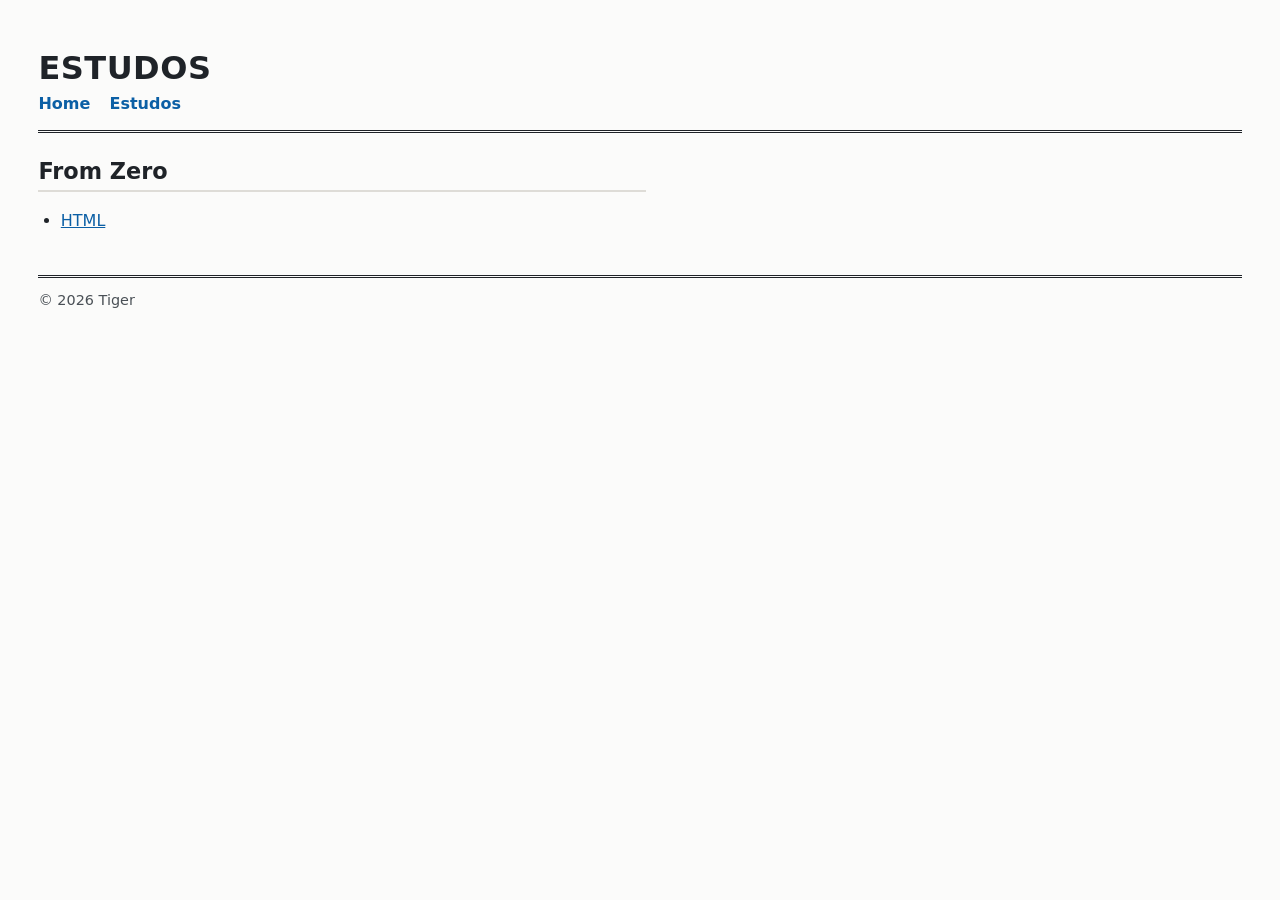
<file: Progamação/ESTUDOS/index.html>
<!DOCTYPE html>
<html lang="pt-BR">
<head>
    <meta charset="UTF-8">
    <meta name="viewport" content="width=device-width, initial-scale=1.0">
    <title>Estudos — From Zero</title>
    <link rel="icon" type="image/png" href="../assets/imgs/pfp.png">
    <link rel="stylesheet" href="../assets/css/base.css">
    <link rel="stylesheet" href="css/estilo.css">
    <script src="js/main.js" defer></script>
</head>
<body>
    <header>
        <h1>ESTUDOS</h1>
        <nav>
            <ul>
                <li><a href="../PORTIFÓLIO/index.html">Home</a></li>
                <li><a href="index.html">Estudos</a></li>
            </ul>
        </nav>
    </header>

    <main>
        <section>
            <h2>From Zero</h2>
            <ul>
                <li><a href="html.html">HTML</a></li>
            </ul>
        </section>
    </main>

    <footer>
        <p>© 2026 Tiger</p>
    </footer>
</body>
</html>
</file>
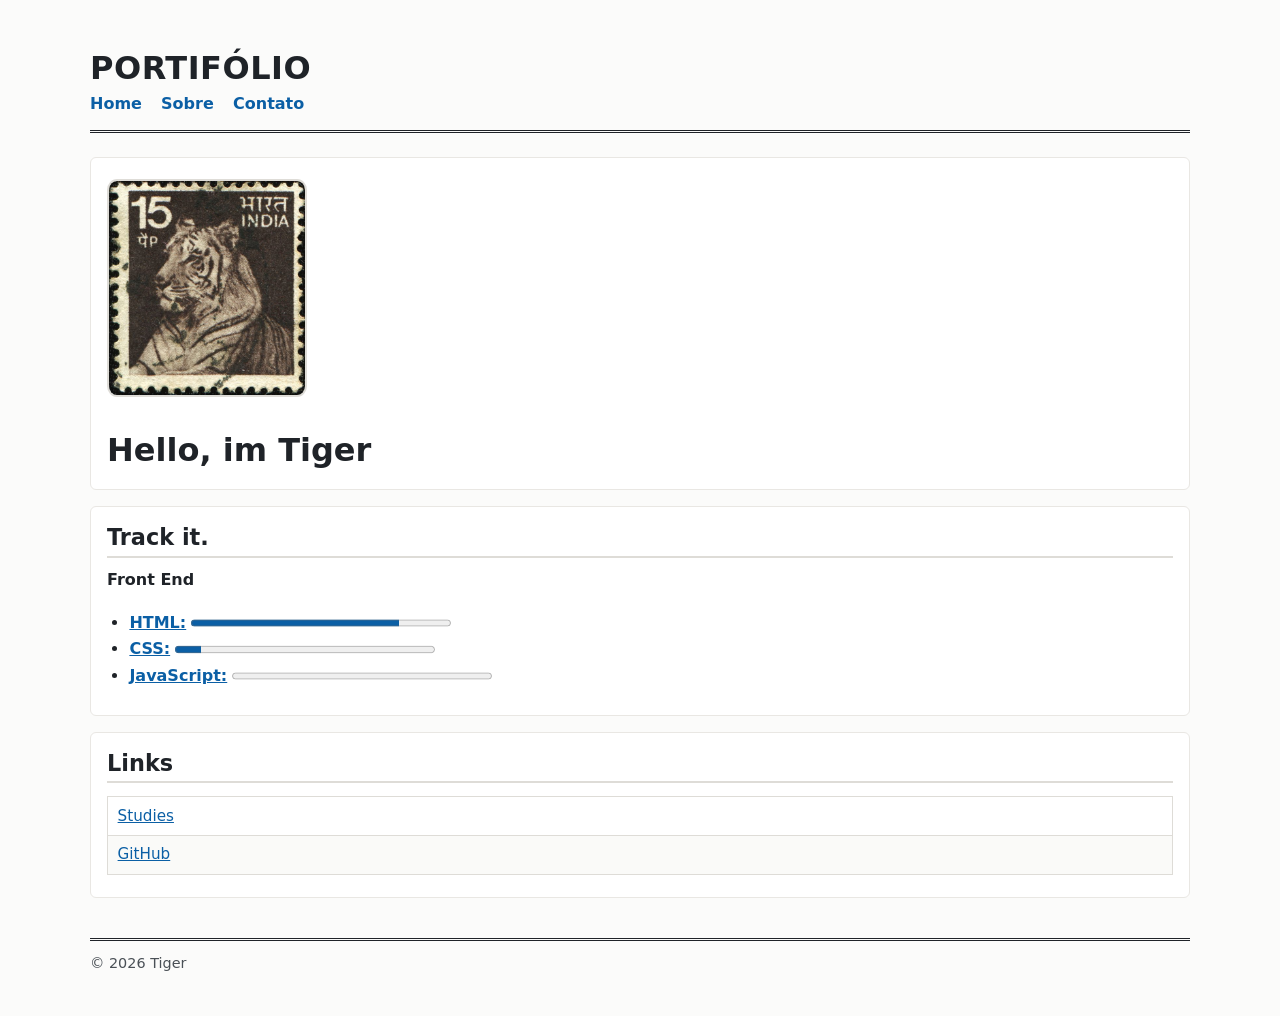
<file: Progamação/PORTIFÓLIO/index.html>
<!DOCTYPE html>
<html lang="pt-BR">

<head>
    <meta charset="UTF-8">
    <meta name="viewport" content="width=device-width, initial-scale=1.0">
    <title>Portfólio</title>
    <link rel="icon" type="image/png" href="../assets/imgs/pfp.png">
    <link rel="stylesheet" href="../assets/css/base.css">
    <link rel="stylesheet" href="css/estilo.css">
    <script src="js/main.js" defer></script>
</head>

<body>
    <header>
        <h1>PORTIFÓLIO</h1>
        <nav>
            <ul>
                <li><a href="index.html">Home</a></li>
                <li><a href="sobre.html">Sobre</a></li>
                <li><a href="contato.html">Contato</a></li>
            </ul>
        </nav>
    </header>

    <main>
        <section>
            <p><img src="../assets/imgs/pfp.png" alt="Foto de perfil de Tiger" width="200" height="200"></p>
            <h1>Hello, im <b>Tiger</b></h1>
        </section>

        <section>
            <h2>Track it.</h2>
            <p class="legenda">Front End</p>
            <ul>
                <li><label for="prog-html"><a href="../ESTUDOS/html.html">HTML:</a></label>
                    <progress id="prog-html" value="80" max="100">20%</progress>
                </li>
                <li><label for="prog-css"><a href="../ESTUDOS/css.html">CSS:</a></label>
                    <progress id="prog-css" value="10" max="100">0%</progress>
                </li>
                <li><label for="prog-js"><a href="../ESTUDOS/js.html">JavaScript:</a></label>
                    <progress id="prog-js" value="0" max="100">0%</progress>
                </li>
            </ul>
        </section>

        <section>
            <h2>Links</h2>
            <table>
                <tr>
                    <td><a href="../ESTUDOS/index.html">Studies</a></td>
                </tr>
                <tr>
                    <td><a href="https://github.com/Thiagojss">GitHub</a></td>
                </tr>
            </table>
        </section>
    </main>

    <footer>
        <p>© 2026 Tiger</p>
    </footer>
</body>

</html>

<!--
    Anotações de referência

    Favicon
    <link rel="icon" type="image/png" href="../assets/imgs/pfp.png">

    Barra de progresso nos estudos
    <p>
        <label for="prog-html">Progresso em HTML:</label>
        <progress id="prog-html" value="80" max="100">80%</progress>
    </p>
-->
</file>
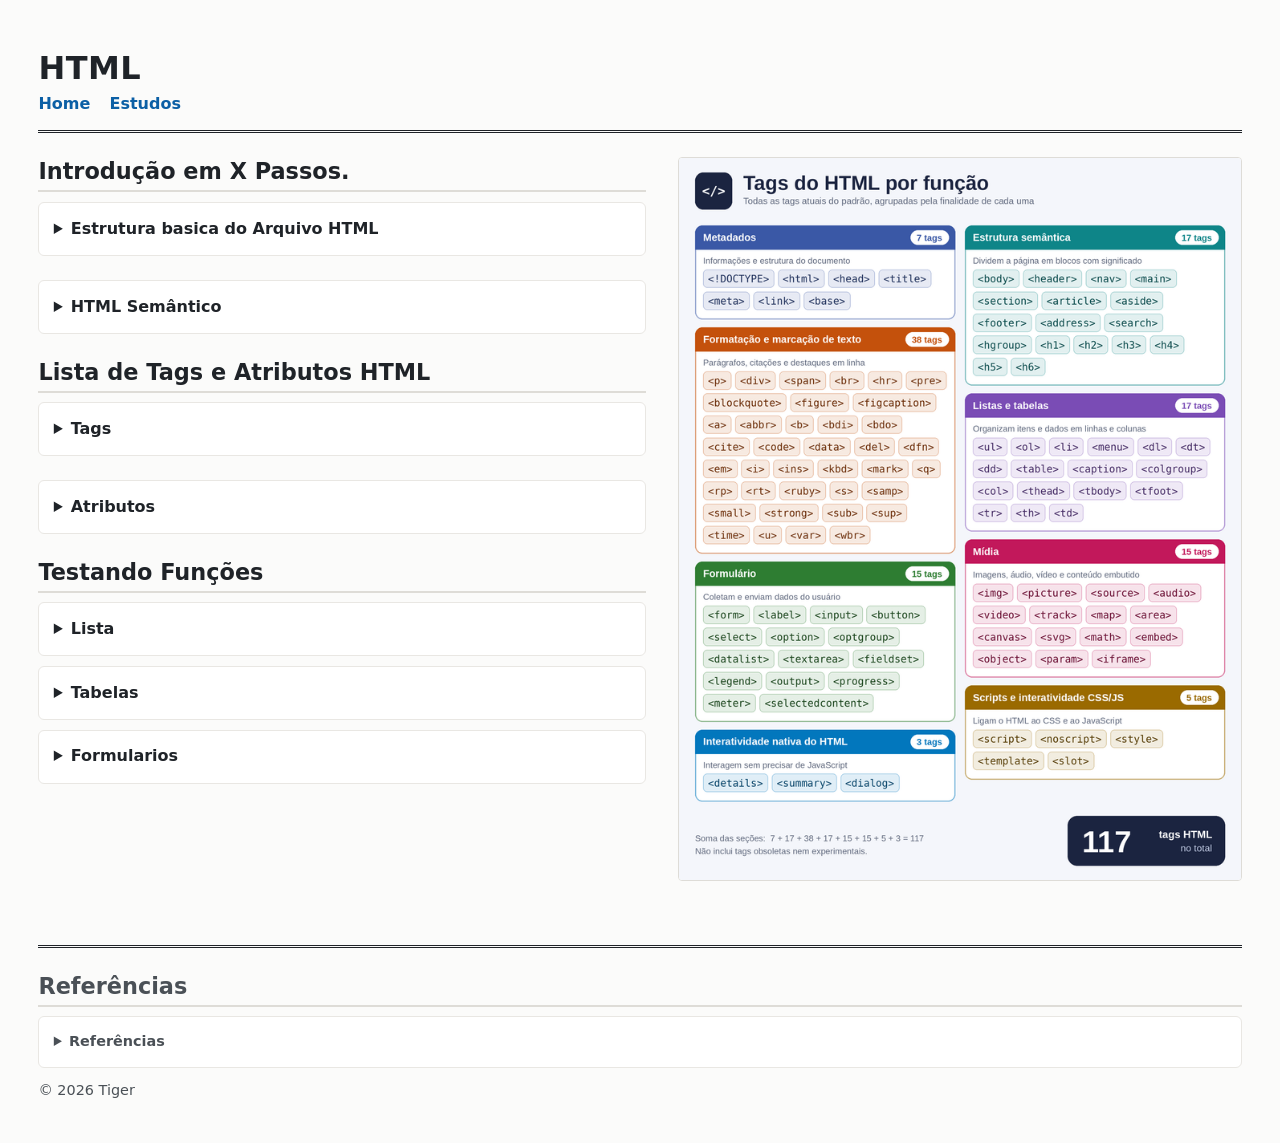
<file: Progamação/ESTUDOS/css.html>
<!DOCTYPE html>
<html lang="pt-BR">
<head>
    <meta charset="UTF-8">
    <meta name="viewport" content="width=device-width, initial-scale=1.0">
    <title>HTML — Estudos</title>
    <link rel="icon" type="image/png" href="../assets/imgs/pfp.png">
    <link rel="stylesheet" href="../assets/css/base.css">
    <link rel="stylesheet" href="css/estilo.css">
    <script src="js/main.js" defer></script>
</head>
<body>
    <header>
        <h1>HTML</h1>
        <nav>
            <ul>
                <li><a href="../PORTIFÓLIO/index.html">Home</a></li>
                <li><a href="index.html">Estudos</a></li>
            </ul>
        </nav>
    </header>

    <main>
        <aside class="referencia">
            <img src="imgs/tagshtml.png" alt="Folha de referência com todas as tags HTML">
        </aside>

        <section>
            <h2>Introdução em X Passos.</h2>
            <details>
                <summary>Estrutura basica do Arquivo HTML</summary>
                <h3>Estrutura e Sintaxe.</h3>
                <p>HTML, Hyper Text Markup Language, responsável por estruturar o conteúdo de uma página web, como <b>links, textos, marcações, imagens, etc</b>. Composto por elementos representados por <b>&lt;tags&gt;</b>.</p>
                <img src="imgs/Estrutura HTML.png" alt="Estrutura padrão de um documento HTML">
                <p>Acima mostra uma estrutura básica de um documento HTML, essas tags presentes na imagens estão presentes em todos os documentos HTML em sua origem.</p>
                <dl>
                    <dt><b>&lt;!DOCTYPE html&gt;</b></dt>
                    <dd>Declaração do tipo de documento, informa ao navegador que o documento é um arquivo HTML5.</dd>
                    <dt><b>&lt;html&gt;</b></dt>
                    <dd>Elemento raiz do documento HTML, envolve todo o conteúdo da página.</dd>
                    <dt><b>&lt;head&gt;</b></dt>
                    <dd>Contém informações sobre o documento, como título, metadados e links para arquivos externos.</dd>
                    <dt><b>&lt;body&gt;</b></dt>
                    <dd>Contém o conteúdo visível da página, como texto, imagens, links e outros elementos.</dd>
                </dl>
                <p>Cada tag tem uma função específica e pode conter <b>atributos</b> que modificam seu comportamento. Mas será um tema tratado mais a frente.</p>
                <p>Resumindo: Todo documento HTML tera uma estrutura básica com as tags &lt;!DOCTYPE html&gt;, &lt;html&gt;, &lt;head&gt; e &lt;body&gt;.</p>
                <p>Sabendo a estrutura geral de maneira basica, agora é necessario enxergar como funciona a <b>SINTAXE</b>do html</p>
                <img src="imgs/SintaxeHTML.png" alt="Sintaxe do HTML">
                <p>Acima mostra a sintaxe do HTML, onde cada elemento é representado por uma tag de abertura e uma tag de fechamento, com o conteúdo entre elas. As tags podem ter atributos que fornecem informações adicionais sobre o elemento.</p>
                <hr>
            </details>
        </section>

        <section>
            <details>
                <summary>HTML Semântico</summary>
                <h3>HTML Semantico.</h3>
                <p>HTML semântico é uma abordagem de desenvolvimento web que utiliza tags HTML com significado específico para descrever o conteúdo da página. Essas tags fornecem informações sobre a estrutura e o propósito do conteúdo, tornando-o mais compreensível para os navegadores, mecanismos de busca e leitores de tela.</p>
                <p>São todas as tags como &lt;header&gt;, &lt;nav&gt;, &lt;main&gt;, &lt;section&gt;, &lt;article&gt;, &lt;aside&gt;, &lt;footer&gt;, etc.</p>
                <p>Elas possuem um certo grau de hierarquia e organização na pagina para que haja uma melhor comprensão do sistema ao ler o código.</p>
                <img src="imgs/HTMLsemantico.jpg" alt="Exemplo de HTML Semântico">
                <p>HTML semantico serve para ordernar corretamente o conteúdo da página. Asim melhorando a maneira que o sistema web le o codigo.</p>
                <p>Exemplo: O elemento &lt;header&gt; é usado para definir o cabeçalho da página, enquanto o elemento &lt;footer&gt; é usado para definir o rodapé. O elemento &lt;main&gt; é usado para definir o conteúdo principal da página, enquanto o elemento &lt;aside&gt; é usado para definir conteúdo complementar.</p>
                <p><b>Lista de Tags Semanticas:</b></p>
                <dl>
                    <dt><b>&lt;header&gt;</b></dt>
                    <dd>Define o cabeçalho da página, geralmente contém o título, logotipo e navegação principal.</dd>
                    <dt><b>&lt;nav&gt;</b></dt>
                    <dd>Define a seção de navegação da página, geralmente contém links para outras páginas do site.</dd>
                    <dt><b>&lt;main&gt;</b></dt>
                    <dd>Define o conteúdo principal da página.</dd>
                    <dt><b>&lt;section&gt;</b></dt>
                    <dd>Define uma seção do conteúdo da página, geralmente usada para agrupar conteúdo relacionado.</dd>
                    <dt><b>&lt;article&gt;</b></dt>
                    <dd>Define um artigo independente, geralmente usado para conteúdo que pode ser distribuído ou reutilizado.</dd>
                    <dt><b>&lt;aside&gt;</b></dt>
                    <dd>Define conteúdo complementar, geralmente usado para informações secundárias ou links relacionados.</dd>
                    <dt><b>&lt;footer&gt;</b></dt>
                    <dd>Define o rodapé da página, geralmente contém informações de copyright, links para políticas de privacidade e outros links importantes.</dd>
                </dl>
                <p>HTML Semantico desta pagina:</p>
                <img src="imgs/thispage.png" alt="HTML Semantico desta pagina">
            </details>
        </section>

        <section>
            <h2>Lista de Tags e Atributos HTML</h2>
            <details>
                <summary>Tags</summary>
                <details>
                    <summary>Tags por funções</summary>
                    <h3>Metadados</h3>
                    <p>Essas tags são: <b>&lt;!DOCTYPE &gt;, &lt;html&gt;, &lt;head&gt;, &lt;title&gt;, &lt;meta&gt;, &lt;body&gt;, &lt;link&gt;, &lt;base&gt;, &lt;style&gt;.</b></p>
                    <table>
                        <tr><th>Tag</th>
                            <th>Descrição</th></tr>
                        <tr><td>&lt;!DOCTYPE&gt;</td>
                            <td>Informa o brownser que o documento é um arquivo HTML5.</td></tr>
                        <tr><td>&lt;html&gt;</td>
                            <td>Elemento raiz do documento HTML, envolve todo o conteúdo da página</td></tr>
                        <tr><td>&lt;head&gt;</td>
                            <td>Contém informações sobre o documento, como título, metadados e links para arquivos externos.</td></tr>
                        <tr><td>&lt;title&gt;</td>
                            <td>Define o título da página, exibido na aba do navegador.</td></tr>
                        <tr><td>&lt;meta&gt;</td>
                            <td>Fornece metadados sobre o documento, como charset, viewport e descrição.</td></tr>
                        <tr><td>&lt;body&gt;</td>
                            <td>Contém o conteúdo visível da página, como texto, imagens, links e outros elementos.</td></tr>
                        <tr><td>&lt;link&gt;</td>
                            <td>Usado para vincular arquivos externos, como folhas de estilo CSS.</td></tr>
                        <tr><td>&lt;base&gt;</td>
                            <td>Define a URL base para todos os links relativos na página.</td></tr>
                        <tr><td>&lt;style&gt;</td>
                            <td>Permite incluir estilos CSS diretamente no documento HTML.</td></tr>
                    </table>
                    <hr>

                    <h3>Estrutura Semantica</h3>
                    <p>Essas tags são: <b>&lt;header&gt;, &lt;nav&gt;, &lt;main&gt;, &lt;article&gt;, &lt;section&gt;, &lt;aside&gt;, &lt;footer&gt;, &lt;div&gt;, &lt;span&gt;, &lt;address&gt;, &lt;search&gt;, &lt;hgroup&gt;, </b></p>
                    <table>
                        <tr><th>Tag</th>
                            <th>Descrição</th></tr>
                        <tr><td>&lt;header&gt;</td>
                            <td>Define o cabeçalho da página, geralmente contém o título, logotipo e navegação principal.</td></tr>
                        <tr><td>&lt;nav&gt;</td>
                            <td>Define a seção de navegação da página, geralmente contém links para outras páginas do site.</td></tr>
                        <tr><td>&lt;main&gt;</td>
                            <td>Define o conteúdo principal da página.</td></tr>
                        <tr><td>&lt;article&gt;</td>
                            <td>Define um artigo independente, geralmente usado para conteúdo que pode ser distribuído ou reutilizado.</td></tr>
                        <tr><td>&lt;section&gt;</td>
                            <td>Define uma seção do conteúdo da página, geralmente usada para agrupar conteúdo relacionado.</td></tr>
                        <tr><td>&lt;aside&gt;</td>
                            <td>Define conteúdo complementar, geralmente usado para informações secundárias ou links relacionados.</td></tr>
                        <tr><td>&lt;footer&gt;</td>
                            <td>Define o rodapé da página, geralmente contém informações de copyright, links para políticas de privacidade e outros links importantes.</td></tr>
                        <tr><td>&lt;div&gt;</td>
                            <td>Define uma divisão ou seção genérica do conteúdo, usada para agrupar elementos e aplicar estilos.</td></tr>
                        <tr><td>&lt;span&gt;</td>
                            <td>Define um trecho de texto ou conteúdo em linha, usado para aplicar estilos ou identificar partes específicas do conteúdo.</td></tr>
                        <tr><td>&lt;address&gt;</td>
                            <td>Define informações de contato, como endereço, telefone e e-mail.</td></tr>
                        <tr><td>&lt;search&gt;</td>
                            <td>Define uma seção de pesquisa, geralmente contém um formulário de busca.</td></tr>
                        <tr><td>&lt;hgroup&gt;</td>
                            <td>Define um grupo de títulos, usado para agrupar elementos &lt;h1&gt; a &lt;h6&gt; relacionados.</td></tr>
                    </table>
                    <hr>

                    <h3>Formatação e Agrupamento de texto</h3>
                    <p>Essas tags são: <b>&lt;p&gt;, &lt;h1&gt; a &lt;h6&gt;, &lt;blockquote&gt;, &lt;figure&gt;, &lt;figcpation&gt;, &lt;ul&gt;, &lt;ol&gt;, &lt;li&gt;, &lt;menu&gt;, &lt;dl&gt; &lt;dd&gt;, &lt;dt&gt; </b></p>
                    <table>
                        <tr><th>Tag</th>
                            <th>Descrição</th></tr>
                        <tr><td>&lt;p&gt;</td>
                            <td>Define um parágrafo de texto.</td></tr>
                        <tr><td>&lt;h1&gt; a &lt;h6&gt;</td>
                            <td>Define títulos de diferentes níveis, sendo &lt;h1&gt; o mais importante e &lt;h6&gt; o menos importante.</td></tr>
                        <tr><td>&lt;blockquote&gt;</td>
                            <td>Define uma citação em bloco, geralmente usada para citar um trecho de texto de outra fonte.</td></tr>
                        <tr><td>&lt;figure&gt;</td>
                            <td>Define um conteúdo independente, como uma imagem ou gráfico, que pode ser referenciado no texto.</td></tr>
                        <tr><td>&lt;figcaption&gt;</td>
                            <td>Define uma legenda para o conteúdo do elemento &lt;figure&gt;.</td></tr>
                        <tr><td>&lt;ul&gt;</td>
                            <td>Define uma lista não ordenada, geralmente usada para itens sem uma ordem específica.</td></tr>
                        <tr><td>&lt;ol&gt;</td>
                            <td>Define uma lista ordenada, geralmente usada para itens que seguem uma sequência específica.</td></tr>
                        <tr><td>&lt;li&gt;</td>
                            <td>Define um item de lista, usado dentro de elementos &lt;ul&gt; ou &lt;ol&gt;.</td></tr>
                        <tr><td>&lt;menu&gt;</td>
                            <td>Define um menu de navegação, geralmente usado para agrupar links de navegação.</td></tr>
                        <tr><td>&lt;dl&gt;</td>
                            <td>Define uma lista de definição, usada para agrupar termos e suas definições.</td></tr>
                        <tr><td>&lt;dt&gt;</td>
                            <td>Define um termo em uma lista de definição, usado dentro do elemento &lt;dl&gt;.</td></tr>
                        <tr><td>&lt;dd&gt;</td>
                            <td>Define a definição de um termo em uma lista de definição, usado dentro do elemento &lt;dl&gt;.</td></tr>
                    </table>
                    <hr>

                    <h3>Significados e Marcações de texto</h3>
                    <p>Essas tags são: <b>&lt;a&gt;, &lt;abbr&gt;, &lt;b&gt;, &lt;bdi&gt;, &lt;bdo&gt;, &lt;br&gt;, &lt;cite&gt;, &lt;code&gt;, &lt;data&gt;, &lt;del&gt;, &lt;dfn&gt;, &lt;kbd&gt;, &lt;q&gt;, &lt;rp&gt;, &lt;ruby&gt;, &lt;s&gt;, &lt;samp&gt;, &lt;time&gt;, &lt;u&gt;, &lt;var&gt;, &lt;wbr&gt;, &lt;strong&gt;, &lt;i&gt;, &lt;em&gt;, &lt;mark&gt;, &lt;small&gt;, &lt;rt&gt;,, &lt;ins&gt;, &lt;sub&gt;, &lt;sup&gt;,</b></p>
                    <table>
                        <tr><th>Tag</th>
                            <th>Descrição</th></tr>
                        <tr><td>&lt;a&gt;</td>
                            <td>Define um link, usado para navegar entre páginas ou seções de uma página.</td></tr>
                        <tr><td>&lt;abbr&gt;</td>
                            <td>Define uma abreviação ou sigla, geralmente usada para fornecer informações adicionais sobre o termo.</td></tr>
                        <tr><td>&lt;b&gt;</td>
                            <td>Define texto em negrito, usado para destacar palavras ou frases importantes.</td></tr>
                        <tr><td>&lt;bdi&gt;</td>
                            <td>Define um trecho de texto que deve ser isolado do restante do conteúdo, geralmente usado para lidar com idiomas diferentes.</td></tr>
                        <tr><td>&lt;bdo&gt;</td>
                            <td>Define a direção do texto, usado para alterar a direção do texto em idiomas que são escritos da direita para a esquerda.</td></tr>
                        <tr><td>&lt;br&gt;</td>
                            <td>Define uma quebra de linha, usada para separar linhas de texto.</td></tr>
                        <tr><td>&lt;cite&gt;</td>
                            <td>Define uma citação, geralmente usada para citar o título de uma obra ou fonte.</td></tr>
                        <tr><td>&lt;code&gt;</td>
                            <td>Define um trecho de código, geralmente usado para exibir código-fonte ou comandos.</td></tr>
                        <tr><td>&lt;data&gt;</td>
                            <td>Define um valor de dados, usado para associar informações adicionais a um elemento.</td></tr>
                        <tr><td>&lt;del&gt;</td>
                            <td>Define texto que foi removido, geralmente usado para indicar alterações em um documento.</td></tr>
                        <tr><td>&lt;dfn&gt;</td>
                            <td>Define uma definição, geralmente usada para explicar o significado de um termo.</td></tr>
                        <tr><td>&lt;kbd&gt;</td>
                            <td>Define um trecho de texto que representa uma tecla do teclado, geralmente usado para exibir comandos ou atalhos.</td></tr>
                        <tr><td>&lt;q&gt;</td>
                            <td>Define uma citação em linha, geralmente usada para citar um trecho de texto de outra fonte.</td></tr>
                        <tr><td>&lt;rp&gt;</td>
                            <td>Define o conteúdo de fallback para navegadores que não suportam o elemento &lt;ruby&gt;.</td></tr>
                        <tr><td>&lt;ruby&gt;</td>
                            <td>Define um texto ruby, usado para exibir anotações fonéticas ou traduções de caracteres.</td></tr>
                        <tr><td>&lt;s&gt;</td>
                            <td>Define texto riscado, geralmente usado para indicar que o conteúdo não é mais relevante.</td></tr>
                        <tr><td>&lt;samp&gt;</td>
                            <td>Define um trecho de texto que representa a saída de um programa ou comando.</td></tr>
                        <tr><td>&lt;time&gt;</td>
                            <td>Define uma data ou hora, geralmente usado para exibir informações de tempo.</td></tr>
                        <tr><td>&lt;u&gt;</td>
                            <td>Define texto sublinhado, geralmente usado para destacar palavras ou frases importantes.</td></tr>
                        <tr><td>&lt;var&gt;</td>
                            <td>Define uma variável, geralmente usado para exibir nomes de variáveis em código-fonte.</td></tr>
                        <tr><td>&lt;wbr&gt;</td>
                            <td>Define um ponto de quebra de linha opcional, usado para indicar onde o navegador pode quebrar uma linha de texto.</td></tr>
                        <tr><td>&lt;strong&gt;</td>
                            <td>Define texto em negrito com ênfase, geralmente usado para destacar palavras ou frases importantes.</td></tr>
                        <tr><td>&lt;i&gt;</td>
                            <td>Define texto em itálico, geralmente usado para destacar palavras ou frases importantes.</td></tr>
                        <tr><td>&lt;em&gt;</td>
                            <td>Define texto em itálico com ênfase, geralmente usado para destacar palavras ou frases importantes.</td></tr>
                        <tr><td>&lt;mark&gt;</td>
                            <td>Define texto destacado, geralmente usado para indicar informações importantes.</td></tr>
                        <tr><td>&lt;small&gt;</td>
                            <td>Define texto em tamanho menor, geralmente usado para exibir informações secundárias.</td></tr>
                        <tr><td>&lt;rt&gt;</td>
                            <td>Define a pronúncia de um caractere em um texto ruby.</td></tr>
                        <tr><td>&lt;ins&gt;</td>
                            <td>Define texto que foi adicionado, geralmente usado para indicar alterações em um documento.</td></tr>
                        <tr><td>&lt;sub&gt;</td>
                            <td>Define texto em subscrito, geralmente usado para exibir fórmulas químicas ou matemáticas.</td></tr>
                        <tr><td>&lt;sup&gt;</td>
                            <td>Define texto em sobrescrito, geralmente usado para exibir expoentes ou notas de rodapé.</td></tr>
                    </table>
                    <hr>

                    <h3>Midia em HTML</h3>
                    <p>Essas tags são: <b>&lt;img&gt;, &lt;audio&gt;, &lt;video&gt;, &lt;source&gt;, &lt;track&gt;, &lt;embed&gt;, &lt;object&gt;, &lt;param&gt;, &lt;canvas&gt;, &lt;svg&gt;</b></p>
                    <table>
                        <tr><th>Tag</th>
                            <th>Descrição</th></tr>
                        <tr><td>&lt;img&gt;</td>
                            <td>Define uma imagem, usada para exibir gráficos, fotos ou outros tipos de imagens.</td></tr>
                        <tr><td>&lt;audio&gt;</td>
                            <td>Define um elemento de áudio, usado para reproduzir arquivos de áudio.</td></tr>
                        <tr><td>&lt;video&gt;</td>
                            <td>Define um elemento de vídeo, usado para reproduzir arquivos de vídeo.</td></tr>
                        <tr><td>&lt;source&gt;</td>
                            <td>Define uma fonte de mídia, usada dentro dos elementos &lt;audio&gt; e &lt;video&gt; para especificar os arquivos a serem reproduzidos.</td></tr>
                        <tr><td>&lt;track&gt;</td>
                            <td>Define faixas de legendas ou descrições para elementos de mídia, como &lt;video&gt; e &lt;audio&gt;.</td></tr>
                        <tr><td>&lt;embed&gt;</td>
                            <td>Define um conteúdo incorporado, como um arquivo Flash ou PDF.</td></tr>
                        <tr><td>&lt;object&gt;</td>
                            <td>Define um objeto incorporado, usado para exibir conteúdo multimídia ou interativo.</td></tr>
                        <tr><td>&lt;param&gt;</td>
                            <td>Define parâmetros para elementos &lt;object&gt;, usados para passar informações adicionais para o objeto incorporado.</td></tr>
                        <tr><td>&lt;canvas&gt;</td>
                            <td>Define uma área de desenho em HTML, usada para criar gráficos, animações e outros elementos visuais dinâmicos.</td></tr>
                        <tr><td>&lt;svg&gt;</td>
                            <td>Define gráficos vetoriais escaláveis, usados para criar imagens e animações baseadas em vetores.</td></tr>
                    </table>
                    <hr>

                    <h3>Tags de Tabelas do HTML</h3>
                    <p>Essas tags são: <b>&lt;table&gt;, &lt;caption&gt;, &lt;thead&gt;, &lt;tbody&gt;, &lt;tfoot&gt;, &lt;tr&gt;, &lt;th&gt;, &lt;td&gt;</b></p>
                    <table>
                        <tr><th>Tag</th>
                            <th>Descrição</th></tr>
                        <tr><td>&lt;table&gt;</td>
                            <td>Define uma tabela, usada para organizar dados em linhas e colunas.</td></tr>
                        <tr><td>&lt;caption&gt;</td>
                            <td>Define uma legenda para a tabela, geralmente exibida acima da tabela.</td></tr>
                        <tr><td>&lt;thead&gt;</td>
                            <td>Define o cabeçalho da tabela, usado para agrupar as linhas de cabeçalho.</td></tr>
                        <tr><td>&lt;tbody&gt;</td>
                            <td>Define o corpo da tabela, usado para agrupar as linhas de dados.</td></tr>
                        <tr><td>&lt;tfoot&gt;</td>
                            <td>Define o rodapé da tabela, usado para agrupar as linhas de rodapé.</td></tr>
                        <tr><td>&lt;tr&gt;</td>
                            <td>Define uma linha da tabela, usada dentro dos elementos &lt;thead&gt;, &lt;tbody&gt; e &lt;tfoot&gt;.</td></tr>
                        <tr><td>&lt;th&gt;</td>
                            <td>Define uma célula de cabeçalho da tabela, geralmente exibida em negrito e centralizada.</td></tr>
                        <tr><td>&lt;td&gt;</td>
                            <td>Define uma célula de dados da tabela, usada para exibir informações na tabela.</td></tr>
                    </table>
                    <hr>

                    <h3>Tags de Formulários do HTML</h3>
                    <p>Essas tags são: <b>&lt;form&gt;, &lt;label&gt;, &lt;input&gt;, &lt;textarea&gt;, &lt;button&gt;, &lt;select&gt;, &lt;option&gt;, &lt;optgroup&gt;, &lt;datalist&gt;, &lt;fieldset&gt;, &lt;legend&gt;, &lt;output&gt;, &lt;meter&gt;, &lt;progress&gt;, &lt;selectedcontent&gt;</b></p>
                    <table>
                        <tr><th>Tag</th>
                            <th>Descrição</th></tr>
                        <tr><td>&lt;form&gt;</td>
                            <td>Define um formulário, usado para coletar informações do usuário.</td></tr>
                        <tr><td>&lt;label&gt;</td>
                            <td>Define um rótulo para um elemento de formulário, usado para associar texto descritivo a um campo de entrada.</td></tr>
                        <tr><td>&lt;input&gt;</td>
                            <td>Define um campo de entrada, usado para coletar informações do usuário.</td></tr>
                        <tr><td>&lt;textarea&gt;</td>
                            <td>Define uma área de texto multilinha, usada para coletar informações do usuário.</td></tr>
                        <tr><td>&lt;button&gt;</td>
                            <td>Define um botão, usado para enviar formulários ou executar ações específicas.</td></tr>
                        <tr><td>&lt;select&gt;</td>
                            <td>Define uma lista suspensa, usada para selecionar uma opção entre várias disponíveis.</td></tr>
                        <tr><td>&lt;option&gt;</td>
                            <td>Define uma opção em uma lista suspensa, usada dentro do elemento &lt;select&gt;.</td></tr>
                        <tr><td>&lt;optgroup&gt;</td>
                            <td>Define um grupo de opções em uma lista suspensa, usado para agrupar opções relacionadas.</td></tr>
                        <tr><td>&lt;datalist&gt;</td>
                            <td>Define uma lista de sugestões para um campo de entrada, usada para fornecer opções de preenchimento automático.</td></tr>
                        <tr><td>&lt;fieldset&gt;</td>
                            <td>Define um grupo de elementos de formulário, usado para agrupar campos relacionados.</td></tr>
                        <tr><td>&lt;legend&gt;</td>
                            <td>Define uma legenda para um grupo de elementos de formulário, usado dentro do elemento &lt;fieldset&gt;.</td></tr>
                        <tr><td>&lt;output&gt;</td>
                            <td>Define o resultado de um cálculo ou ação, usado para exibir informações geradas pelo formulário.</td></tr>
                        <tr><td>&lt;meter&gt;</td>
                            <td>Define uma barra de medição, usada para exibir valores dentro de um intervalo específico.</td></tr>
                        <tr><td>&lt;progress&gt;</td>
                            <td>Define uma barra de progresso, usada para exibir o andamento de uma tarefa ou processo.</td></tr>
                        <tr><td>&lt;selectedcontent&gt;</td>
                            <td>Define o conteúdo selecionado em um elemento de formulário, usado para exibir informações relacionadas à seleção do usuário.</td></tr>
                    </table>
                    <hr>

                    <h3>Tags de Mídia do HTML</h3>
                    <p>Essas tags são: <b>&lt;img&gt;, &lt;audio&gt;, &lt;video&gt;, &lt;source&gt;, &lt;track&gt;, &lt;embed&gt;, &lt;object&gt;, &lt;param&gt;, &lt;canvas&gt;, &lt;svg&gt;, &lt;area&gt;, &lt;map&gt;, &lt;iframe&gt;</b></p>
                    <table>
                        <tr><th>Tag</th>
                            <th>Descrição</th></tr>
                        <tr><td>&lt;img&gt;</td>
                            <td>Define uma imagem, usada para exibir gráficos, fotos ou outros tipos de imagens.</td></tr>
                        <tr><td>&lt;audio&gt;</td>
                            <td>Define um elemento de áudio, usado para reproduzir arquivos de áudio.</td></tr>
                        <tr><td>&lt;video&gt;</td>
                            <td>Define um elemento de vídeo, usado para reproduzir arquivos de vídeo.</td></tr>
                        <tr><td>&lt;source&gt;</td>
                            <td>Define uma fonte de mídia, usada dentro dos elementos &lt;audio&gt; e &lt;video&gt; para especificar os arquivos a serem reproduzidos.</td></tr>
                        <tr><td>&lt;track&gt;</td>
                            <td>Define faixas de legendas ou descrições para elementos de mídia, como &lt;video&gt; e &lt;audio&gt;.</td></tr>
                        <tr><td>&lt;embed&gt;</td>
                            <td>Define um conteúdo incorporado, como um arquivo Flash ou PDF.</td></tr>
                        <tr><td>&lt;object&gt;</td>
                            <td>Define um objeto incorporado, usado para exibir conteúdo multimídia ou interativo.</td></tr>
                        <tr><td>&lt;param&gt;</td>
                            <td>Define parâmetros para elementos &lt;object&gt;, usados para passar informações adicionais para o objeto incorporado.</td></tr>
                        <tr><td>&lt;canvas&gt;</td>
                            <td>Define uma área de desenho em HTML, usada para criar gráficos, animações e outros elementos visuais dinâmicos.</td></tr>
                        <tr><td>&lt;svg&gt;</td>
                            <td>Define gráficos vetoriais escaláveis, usados para criar imagens e animações baseadas em vetores.</td></tr>
                        <tr><td>&lt;area&gt;</td>
                            <td>Define uma área clicável em uma imagem mapa, usada para criar mapas de imagem interativos.</td></tr>
                        <tr><td>&lt;map&gt;</td>
                            <td>Define um mapa de imagem, usado para associar áreas clicáveis a uma imagem.</td></tr>
                        <tr><td>&lt;iframe&gt;</td>
                            <td>Define um quadro em linha, usado para incorporar outro documento HTML dentro da página atual.</td></tr>
                    </table>
                    <hr>

                    <h3>Tags de Scripts do HTML</h3>
                    <p>Essas tags são: <b>&lt;script&gt;, &lt;noscript&gt;, &lt;deatils&gt;, &lt;slot&gt;, &lt;template&gt;, &lt;dialog&gt;</b></p>
                    <table>
                        <tr><th>Tag</th>
                            <th>Descrição</th></tr>
                        <tr><td>&lt;script&gt;</td>
                            <td>Define um bloco de código JavaScript, usado para adicionar interatividade e funcionalidades à página.</td></tr>
                        <tr><td>&lt;noscript&gt;</td>
                            <td>Define conteúdo alternativo a ser exibido quando o navegador não suporta ou tem o JavaScript desativado.</td></tr>
                        <tr><td>&lt;details&gt;</td>
                            <td>Define um elemento interativo que pode ser expandido ou recolhido, usado para exibir informações adicionais.</td></tr>
                        <tr><td>&lt;slot&gt;</td>
                            <td>Define um ponto de inserção para conteúdo em um componente personalizado, usado em conjunto com o Shadow DOM.</td></tr>
                        <tr><td>&lt;template&gt;</td>
                            <td>Define um fragmento de HTML que pode ser reutilizado, mas não é renderizado até ser instanciado via JavaScript.</td></tr>
                        <tr><td>&lt;dialog&gt;</td>
                            <td>Define uma caixa de diálogo ou modal, usada para exibir informações ou interações temporárias.</td></tr>
                        <tr><td>&lt;output&gt;</td>
                            <td>Define o resultado de um cálculo ou ação, usado para exibir informações geradas pelo formulário.</td></tr>
                        <tr><td>&lt;meter&gt;</td>
                            <td>Define uma barra de medição, usada para exibir valores dentro de um intervalo específico.</td></tr>
                        <tr><td>&lt;progress&gt;</td>
                            <td>Define uma barra de progresso, usada para exibir o andamento de uma tarefa ou processo.</td></tr>
                        <tr><td>&lt;selectedcontent&gt;</td>
                            <td>Define o conteúdo selecionado em um elemento de formulário, usado para exibir informações relacionadas à seleção do usuário.</td></tr>
                    </table>
                    <hr>
                </details>
                <p><a href="https://www.w3schools.com/tags/default.asp">TAGS</a> - Acessar todas as Tags </p>
            </details>
        </section>

        <section>
            <details>
                <summary>Atributos</summary>
                <p><a href="https://www.w3schools.com/tags/ref_attributes.asp">ATRIBUTOS</a> - Acessar todos os Atributos </p>
            </details>
        </section>

        <section>
            <h2>Testando Funções</h2>
            <section>
                <details>
                    <summary>Lista</summary>
                    <p><b>Tags</b> usadas nessa sessão: <code>&lt;ul&gt;, &lt;ol&gt;, &lt;caption&gt; &lt;li&gt;, &lt;dl&gt;, &lt;dt&gt;, &lt;dd&gt;, &lt;menu&gt;</code></p>
                    <p><b>Atributos</b> usados nessa sessão: <code>type; start; reversed</code></p>
                    <ul><b>Lista Nao Ordenada.</b>
                        <li>Uma lista sem numeração, sem "ordem"</li>
                        <li>Possui pontos iniciais, sendo possivel retirar pelo CSS</li>
                        <li>TAGS usadas para produzir a tabela: <code>ul; caption; li</code></li>
                        <li><code>ul</code>: Define a criação de uma <b>Lista Nao Ordenada </b></li>
                        <li><code>caption</code>: Define o <b>Titulo</b> da tabela aparente</li>
                        <li><code>li</code>: Define cada item da lista, cada linha.</li>
                    </ul>
                    <ol><b>Lista Ordenada</b>
                        <li>Uma Lista Ordenada, distinçao hierarquica entre os itens</li>
                        <li>ao inves de utilizar <code>ul</code>, se utiliza <code>ol</code></li>
                        <li><code>caption</code> e <code>li</code> se mantem com mesmo sentido na estrutura</li>
                    </ol>
                    <dl><b>Lista Descritiva</b>
                        <dt>Cada item da lista abre um topico para uma breve descrição do proprio topico
                            <dd>Dando uma informação a mais ou apenas dando uma continuação do tema de maneira aprofundada.</dd>
                        </dt>
                        <dt>É possivel abrir mais de um topico dentro da propria celula <code>dt </code>
                            <dd>cada termo deve dar um sentido ao topico principal</dd>
                            <dd>tags usadas <code>dl; dt; dd; caption</code></dd>
                            <dd><code>dl</code> Cria a lista</dd>
                            <dd><code>dt</code> Cria o topico principal</dd>
                            <dd><code>dd</code> Cria o SubTópico</dd>
                        </dt>
                    </dl>
                    <article>
                        <b>Atributos em <code>&lt;ol&gt;:</code></b>
                        <ol start="3"><code>start="3"</code>
                            <li>Contagem da Lista inicia no 3</li>
                            <li>X</li>
                            <li>X</li>
                        </ol>
                        <ol reversed="1"><code>reversed="1"</code>
                            <li>Reversed com valor booleano indica SIM ao iniciar a contagem invertida</li>
                            <li>X</li>
                            <li>X</li>
                        </ol>
                        <ol type="A"><code>type="A"</code>
                            <li>Hierarquia por ordem alfabetica maiuscula</li>
                            <li>X</li>
                            <li>X</li>
                        </ol>
                        <ol type="a"><code>type="a"</code>
                            <li>Hierarquia por ordem alfabertica minuscula</li>
                            <li>X</li>
                            <li>X</li>
                        </ol>
                        <ol type="I"><code>type="I"</code>
                            <li>Numero Romanos Maiusculos</li>
                            <li>X</li>
                            <li>X</li>
                        </ol>
                        <ol type="i"><code>type="i"</code>
                            <li>Numero Romanos Minusculos</li>
                            <li>X</li>
                            <li>X</li>
                        </ol>
                    </article>
                    <b>Lista de Menu:</b>
                    <menu>
                        <li>Menu geralmente usando para interações</li>
                        <li><button>X</button></li>
                        <li><button>X</button></li>
                    </menu>
                    <b>RESUMO:</b>
                    <ol>
                        <li>Lista Ordenada: <code>ol</code></li>
                        <li>Lista Nao Ordenada: <code>ul</code></li>
                        <li>Lista Descritiva <code>dl</code></li>
                        <li>Item de Lista Ordenada e Nao ordenada: <code>li</code></li>
                        <li>Item de Lista Descritiva: <code>dt e dd</code></li>
                        <li>Atributos especificos: <code>type; reversed; start; button</code></li>
                    </ol>
                </details>
            </section>

            <section>
                <details>
                    <summary>Tabelas</summary>
                    <h3>Testando Formularios</h3>
                </details>
            </section>

            <section>
                <details>
                    <summary>Formularios</summary>
                    <h3>Testando Formularios</h3>
                </details>
            </section>
        </section>
    </main>

    <footer>
        <h2>Referências</h2>
        <details>
            <summary>Referências</summary>
            <ul>
                <li><a href="https://developer.mozilla.org/en-US/">MDN Documentation</a></li>
                <li><a href="https://www.w3schools.com/html/">W3Schools</a></li>
                <li><a href="https://www.w3.org/TR/html52/">W3C HTML5.2</a></li>
            </ul>
            <hr>
        </details>
        <p>© 2026 Tiger</p>
    </footer>
</body>
</html>
</file>
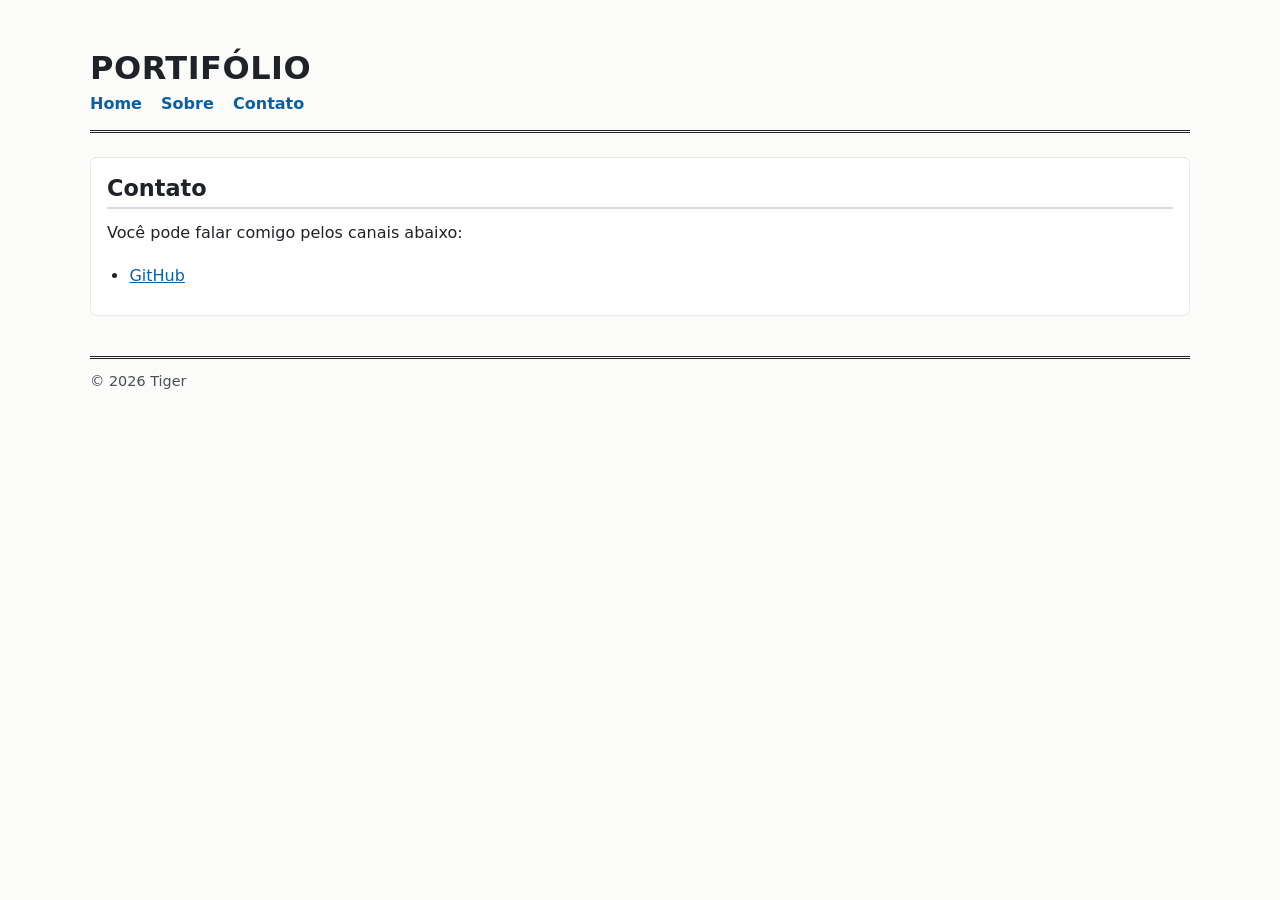
<file: Progamação/PORTIFÓLIO/contato.html>
<!DOCTYPE html>
<html lang="pt-BR">
<head>
    <meta charset="UTF-8">
    <meta name="viewport" content="width=device-width, initial-scale=1.0">
    <title>Contato — Portfólio</title>
    <link rel="icon" type="image/png" href="../assets/imgs/pfp.png">
    <link rel="stylesheet" href="../assets/css/base.css">
    <link rel="stylesheet" href="css/estilo.css">
    <script src="js/main.js" defer></script>
</head>
<body>
    <header>
        <h1>PORTIFÓLIO</h1>
        <nav>
            <ul>
                <li><a href="index.html">Home</a></li>
                <li><a href="sobre.html">Sobre</a></li>
                <li><a href="contato.html">Contato</a></li>
            </ul>
        </nav>
    </header>

    <main>
        <section>
            <h2>Contato</h2>
            <p>Você pode falar comigo pelos canais abaixo:</p>
            <ul>
                <li><a href="https://github.com/Thiagojss">GitHub</a></li>
            </ul>
        </section>
    </main>

    <footer>
        <p>© 2026 Tiger</p>
    </footer>
</body>
</html>
</file>
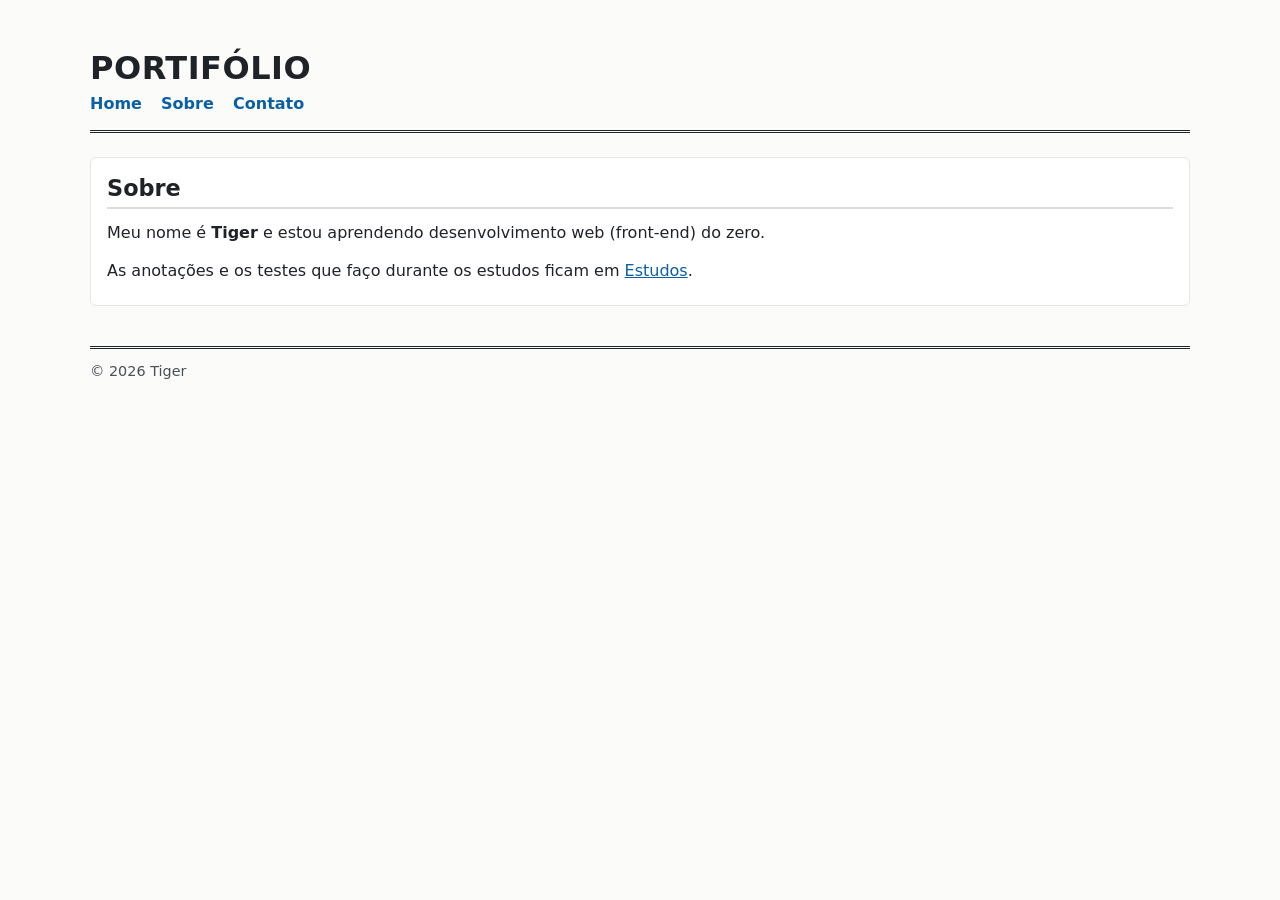
<file: Progamação/PORTIFÓLIO/sobre.html>
<!DOCTYPE html>
<html lang="pt-BR">
<head>
    <meta charset="UTF-8">
    <meta name="viewport" content="width=device-width, initial-scale=1.0">
    <title>Sobre — Portfólio</title>
    <link rel="icon" type="image/png" href="../assets/imgs/pfp.png">
    <link rel="stylesheet" href="../assets/css/base.css">
    <link rel="stylesheet" href="css/estilo.css">
    <script src="js/main.js" defer></script>
</head>
<body>
    <header>
        <h1>PORTIFÓLIO</h1>
        <nav>
            <ul>
                <li><a href="index.html">Home</a></li>
                <li><a href="sobre.html">Sobre</a></li>
                <li><a href="contato.html">Contato</a></li>
            </ul>
        </nav>
    </header>

    <main>
        <section>
            <h2>Sobre</h2>
            <p>Meu nome é <b>Tiger</b> e estou aprendendo desenvolvimento web (front-end) do zero.</p>
            <p>As anotações e os testes que faço durante os estudos ficam em <a href="../ESTUDOS/index.html">Estudos</a>.</p>
        </section>
    </main>

    <footer>
        <p>© 2026 Tiger</p>
    </footer>
</body>
</html>
</file>
<file: Progamação/assets/css/base.css>
/* =============================================================================
   base.css — Progamação
   Estilos comuns a todas as páginas do projeto (ESTUDOS e PORTIFÓLIO):
   tokens de cor, reset, tipografia, cabeçalho com navegação, tabelas e rodapé.

   Cada site mantém em css/estilo.css apenas o que é específico dele.
   Ordem de carregamento nas páginas:
       ../assets/css/base.css   ->   css/estilo.css
   ============================================================================= */

/* ---------- tokens ---------- */
:root {
    /* cores */
    --cor-texto:       #1f2328;
    --cor-fundo:       #fbfbfa;
    --cor-painel:      #ffffff;
    --cor-borda:       #dedcd7;
    --cor-borda-suave: #e9e7e3;
    --cor-cabecalho:   #f1efec;
    --cor-link:        #0b5fa5;
    --cor-link-hover:  #083f6e;

    /* medidas e fontes (cada página pode sobrescrever --largura-max) */
    --largura-max:     1100px;
    --fonte-base:      system-ui, -apple-system, "Segoe UI", Roboto, Arial, sans-serif;
    --fonte-mono:      ui-monospace, "Cascadia Mono", Consolas, monospace;
}

/* ---------- reset / base ---------- */
*, *::before, *::after { box-sizing: border-box; }

html { scroll-behavior: smooth; }

body {
    margin: 0;
    padding: 1.5rem clamp(1rem, 3vw, 3rem);
    font-family: var(--fonte-base);
    font-size: 16px;
    line-height: 1.65;
    color: var(--cor-texto);
    background: var(--cor-fundo);
}

/* ---------- tipografia ---------- */
h1, h2, h3 { line-height: 1.25; margin: 1.5rem 0 0.6rem; }
h1 { font-size: 2rem; }
h2 { font-size: 1.4rem; border-bottom: 2px solid var(--cor-borda); padding-bottom: 0.3rem; }
h3 { font-size: 1.15rem; }

p { margin: 0.7rem 0; }

a { color: var(--cor-link); }
a:hover { color: var(--cor-link-hover); }

code, kbd, samp {
    font-family: var(--fonte-mono);
    font-size: 0.92em;
    background: var(--cor-cabecalho);
    padding: 0.1em 0.35em;
    border-radius: 3px;
}

hr { border: 0; border-top: 1px solid var(--cor-borda); margin: 1.4rem 0; }

/* ---------- listas ---------- */
ul, ol { padding-left: 1.4rem; }

/* ---------- cabeçalho + navegação (iguais em todas as páginas) ---------- */
header {
    max-width: var(--largura-max);
    margin: 0 auto 1.5rem;
    border-bottom: 3px double var(--cor-texto);
}

header h1 { margin-bottom: 0.2rem; letter-spacing: 0.5px; }

header nav ul {
    list-style: none;
    display: flex;
    flex-wrap: wrap;
    gap: 1.2rem;
    padding: 0;
    margin: 0.2rem 0 0.8rem;
}

header nav a { text-decoration: none; font-weight: 600; }

/* ---------- conteúdo e rodapé ---------- */
main {
    max-width: var(--largura-max);
    margin: 0 auto;
}

footer {
    max-width: var(--largura-max);
    margin: 2.5rem auto 1rem;
    border-top: 3px double var(--cor-texto);
    font-size: 0.9rem;
    color: #4a5056;
}

/* ---------- tabelas ---------- */
table {
    border-collapse: collapse;
    width: 100%;
    margin: 0.8rem 0;
    font-size: 0.95rem;
}

th, td {
    border: 1px solid var(--cor-borda);
    padding: 0.4rem 0.6rem;
    text-align: left;
    vertical-align: top;
}

th { background: var(--cor-cabecalho); }
tr:nth-child(even) td { background: #fafaf8; }
</file>
<file: Progamação/ESTUDOS/css/estilo.css>
/* =============================================================================
   estilo.css — ESTUDOS (específico deste site)
   Layout de jornal: a matéria (o conteúdo sobre HTML) fica na coluna da
   esquerda e a folha de referência com todas as tags fica estática na direita,
   no tamanho real da imagem (700 x 900), encolhendo junto com a janela.

   Depende de ../../assets/css/base.css (tokens, tipografia, header, tabelas).
   ============================================================================= */

:root { --largura-max: 1600px; }   /* a matéria precisa de mais largura */

/* ---------- jornal: matéria à esquerda, imagem à direita ---------- */
main {
    /* 700px = resolução real de imgs/tagshtml.png. Abaixo disso a coluna
       encolhe junto com a janela; nunca amplia além do tamanho nativo. */
    --coluna-imagem:  min(700px, 44vw);
    --espaco-colunas: 2rem;
}

/* clearfix: impede que o float do aside escape do main */
main::after { content: ""; display: block; clear: both; }

/* A folha de referência é o PRIMEIRO elemento dentro do main (ver html.html):
   um float só fica ao lado do que vem DEPOIS dele na marcação. Assim ela nasce
   colada no topo direito, logo abaixo do header, e a matéria flui na coluna da
   esquerda — as duas visíveis ao mesmo tempo, tela dividida. */
aside.referencia {
    float: right;
    position: sticky;      /* fica presa no topo enquanto a matéria rola */
    top: 1rem;
    width: var(--coluna-imagem);
    margin: 0 0 1.5rem var(--espaco-colunas);

    /* Se a janela for mais baixa que a imagem (900px), a folha rola dentro da
       própria coluna, em vez de ter o final cortado e inalcançável. */
    max-height: calc(100vh - 2rem);

}

aside.referencia img {
    display: block;
    width: 100%;     /* nunca passa dos 700px nativos */
    height: auto;    /* preserva a proporção 700:900 */
    border: 1px solid var(--cor-borda);
    border-radius: 4px;
    background: var(--cor-painel);
}

/* a matéria nunca invade a coluna da imagem */
main > section {
    margin-right: calc(var(--coluna-imagem) + var(--espaco-colunas));
    margin-bottom: 1.5rem;
}

/* ---------- blocos de conteúdo ---------- */
details {
    background: var(--cor-painel);
    border: 1px solid var(--cor-borda-suave);
    border-radius: 6px;
    padding: 0.5rem 0.9rem;
    margin: 0.6rem 0;
}

summary { cursor: pointer; font-weight: 600; padding: 0.3rem 0; }
summary:hover { color: var(--cor-link); }
details[open] > summary { border-bottom: 1px solid var(--cor-borda-suave); margin-bottom: 0.6rem; }

/* ---------- listas de definição ---------- */
dt { font-weight: 600; margin-top: 0.5rem; }
dd { margin: 0.1rem 0 0.3rem 1.4rem; }

/* ---------- imagens do corpo (dentro das seções) ---------- */
main section img {
    max-width: 100%;
    height: auto;
    border: 1px solid var(--cor-borda-suave);
    border-radius: 4px;
}

/* ---------- responsivo ---------- */
/* Em telas estreitas as duas colunas não cabem lado a lado: a imagem sai do
   float e vira um bloco próprio, em largura total até o limite nativo. */
@media (max-width: 1000px) {
    main > section { margin-right: 0; }

    aside.referencia {
        float: none;
        position: static;
        width: 100%;
        max-width: 700px;
        max-height: none;
        overflow: visible;
        margin: 1.2rem auto;
    }
}
</file>
<file: Progamação/PORTIFÓLIO/css/estilo.css>
/* =============================================================================
   estilo.css — PORTIFÓLIO (específico deste site)
   Cartões de seção, foto de perfil e barras de progresso dos estudos.

   Depende de ../assets/css/base.css (tokens, tipografia, header, tabelas).
   ============================================================================= */

/* ---------- seções como cartões ---------- */
main section {
    background: var(--cor-painel);
    border: 1px solid var(--cor-borda-suave);
    border-radius: 6px;
    padding: 0.6rem 1rem;
    margin-bottom: 1rem;
}

main section > h1:first-child,
main section > h2:first-child { margin-top: 0.4rem; }

/* ---------- foto de perfil ---------- */
main section img {
    max-width: 100%;
    height: auto;
    border: 2px solid var(--cor-borda);
    border-radius:5%;
}

/* ---------- barras de progresso dos estudos ---------- */
progress {
    width: min(260px, 100%);
    height: 0.9rem;
    vertical-align: middle;
    accent-color: var(--cor-link);
}

label { font-weight: 600; }

/* rótulo que antes era um <caption> solto (inválido fora de <table>) */
.legenda {
    font-weight: 600;
    margin: 0.4rem 0 0.2rem;
}
</file>
